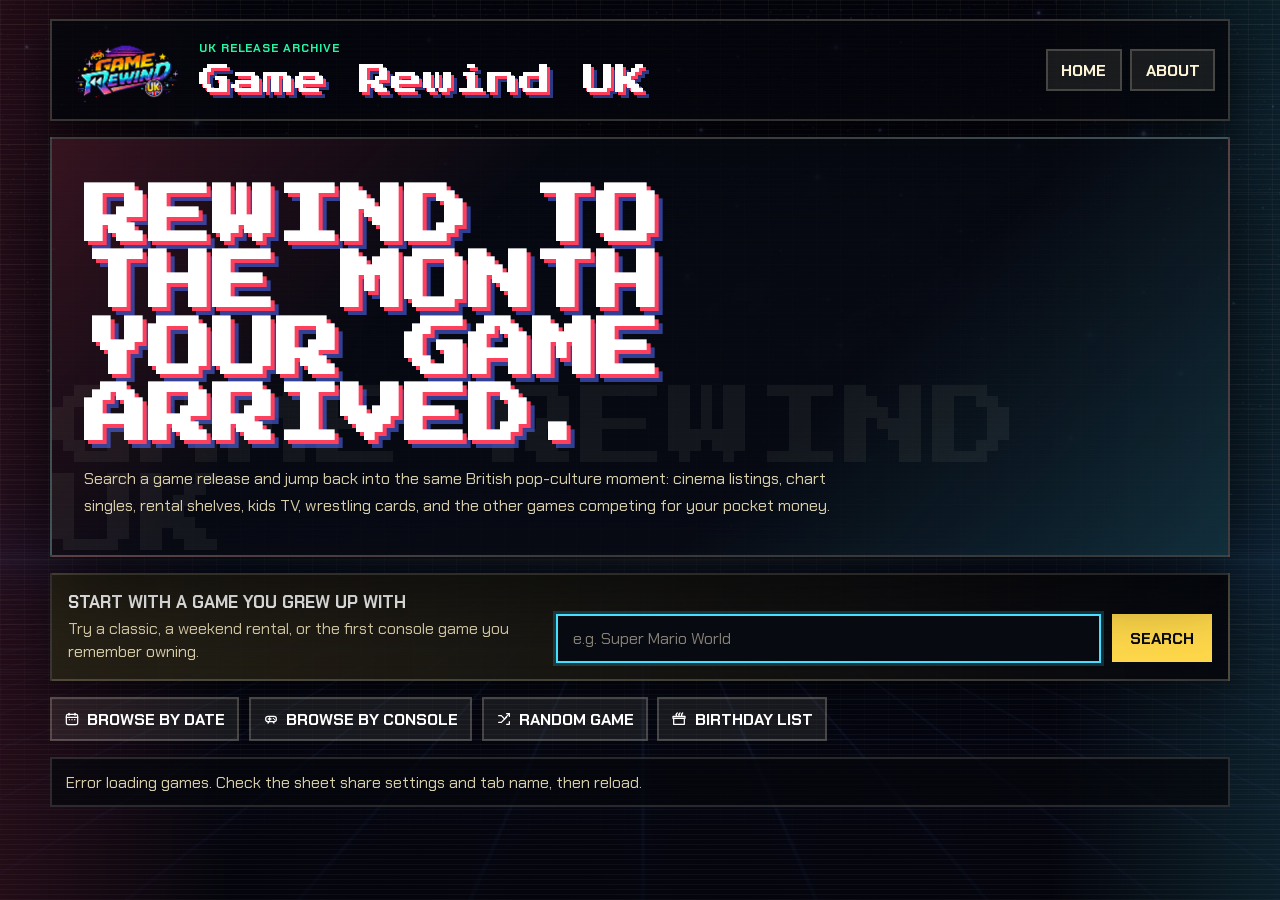
<file: index.html>
<!DOCTYPE html>
<html lang="en-GB">
<head>
  <meta charset="UTF-8" />
  <title>Game Rewind UK</title>
  <meta name="viewport" content="width=device-width, initial-scale=1" />
  <link rel="icon" type="image/png" sizes="32x32" href="flavico.png" />
  <meta name="description" content="Search retro game releases in the UK and rewind to the films, music, rentals, kids TV, and wrestling events from the same month." />
  <link rel="canonical" href="https://gamerewind.uk/" />
  <meta property="og:type" content="website" />
  <meta property="og:site_name" content="Game Rewind UK" />
  <meta property="og:title" content="Game Rewind UK" />
  <meta property="og:description" content="Search retro game releases in the UK and rewind to the films, music, rentals, kids TV, and wrestling events from the same month." />
  <meta property="og:url" content="https://gamerewind.uk/" />
  <meta property="og:image" content="https://gamerewind.uk/logo.png" />
  <meta property="og:image:alt" content="Game Rewind UK logo" />
  <meta name="twitter:card" content="summary_large_image" />
  <meta name="twitter:title" content="Game Rewind UK" />
  <meta name="twitter:description" content="Search retro game releases in the UK and rewind to the films, music, rentals, kids TV, and wrestling events from the same month." />
  <meta name="twitter:image" content="https://gamerewind.uk/logo.png" />
  <link rel="preconnect" href="https://fonts.googleapis.com" />
  <link rel="preconnect" href="https://fonts.gstatic.com" crossorigin />
  <link href="https://fonts.googleapis.com/css2?family=Chakra+Petch:wght@400;500;600;700&family=Press+Start+2P&display=swap" rel="stylesheet" />
  <link rel="stylesheet" href="styles.css?v=20261004-page-weight" />
</head>
<body>
  <div class="page-shell">
    <header class="site-header">
      <button type="button" id="home-button" class="logo-button" aria-current="page" aria-label="Return home">
        <img src="logo.webp" width="474" height="290" alt="Game Rewind UK" class="logo" />
      </button>
      <div class="header-copy">
        <div class="issue-label">UK release archive</div>
        <div class="masthead">Game Rewind UK</div>
      </div>
      <div class="header-actions">
        <button type="button" id="header-home-button" class="top-link">Home</button>
        <a href="about.html" class="top-link">About</a>
      </div>
    </header>

    <main class="app">
      <section class="hero" id="landing-hero">
        <div class="hero-copy-block">
          <h1 class="hero-title">Rewind to the month your game arrived.</h1>
          <p class="hero-copy">
            Search a game release and jump back into the same British pop-culture moment: cinema listings, chart singles, rental shelves, kids TV, wrestling cards, and the other games competing for your pocket money.
          </p>
        </div>
      </section>

      <section class="search-panel" id="search-panel" aria-label="Game search">
        <div class="search-panel-text">
          <div class="search-panel-title">Start with a game you grew up with</div>
          <div class="search-panel-copy">Try a classic, a weekend rental, or the first console game you remember owning.</div>
        </div>
        <form id="search-form">
          <div class="search-wrapper">
            <label for="game-input" class="sr-only">Game title</label>
            <input type="text" id="game-input" placeholder="e.g. Super Mario World" autocomplete="off" required role="combobox" aria-autocomplete="list" aria-haspopup="listbox" aria-expanded="false" aria-controls="suggestions" />
            <div id="suggestions" class="suggestions" role="listbox" aria-label="Game suggestions"></div>
          </div>
          <button type="submit" id="search-button">Search</button>
        </form>
      </section>

      <nav class="nav-links" aria-label="Browse tools">
        <button type="button" id="browse-by-date" class="nav-link nav-link-date">
          <span class="nav-link-icon" aria-hidden="true">
            <svg viewBox="0 0 24 24" fill="none" stroke="currentColor" stroke-width="1.9" stroke-linecap="round" stroke-linejoin="round" aria-hidden="true" focusable="false">
              <rect x="3.5" y="5" width="17" height="15.5" rx="2.5"></rect>
              <path d="M7.5 3.5v3"></path>
              <path d="M16.5 3.5v3"></path>
              <path d="M3.5 9.5h17"></path>
              <path d="M8 13h.01"></path>
              <path d="M12 13h.01"></path>
              <path d="M16 13h.01"></path>
            </svg>
          </span>
          <span>Browse by date</span>
        </button>
        <button type="button" id="browse-by-console" class="nav-link nav-link-console">
          <span class="nav-link-icon" aria-hidden="true">
            <svg viewBox="0 0 24 24" fill="none" stroke="currentColor" stroke-width="1.9" stroke-linecap="round" stroke-linejoin="round" aria-hidden="true" focusable="false">
              <rect x="4" y="8" width="16" height="8" rx="3.5"></rect>
              <path d="M8 12h4"></path>
              <path d="M10 10v4"></path>
              <path d="M15.5 11.25h.01"></path>
              <path d="M17.5 12.75h.01"></path>
              <path d="M9 16l-1.5 2"></path>
              <path d="M15 16l1.5 2"></path>
            </svg>
          </span>
          <span>Browse by console</span>
        </button>
        <button type="button" id="random-game" class="nav-link nav-link-random">
          <span class="nav-link-icon" aria-hidden="true">
            <svg viewBox="0 0 24 24" fill="none" stroke="currentColor" stroke-width="1.9" stroke-linecap="round" stroke-linejoin="round" aria-hidden="true" focusable="false">
              <path d="M16 4h4v4"></path>
              <path d="M20 4l-5.5 5.5"></path>
              <path d="M4 7h4l5 5"></path>
              <path d="M4 17h4l8-8"></path>
              <path d="M16 20h4v-4"></path>
            </svg>
          </span>
          <span>Random game</span>
        </button>
        <button type="button" id="birthday-list" class="nav-link nav-link-birthday">
          <span class="nav-link-icon" aria-hidden="true">
            <svg viewBox="0 0 24 24" fill="none" stroke="currentColor" stroke-width="1.9" stroke-linecap="round" stroke-linejoin="round" aria-hidden="true" focusable="false">
              <path d="M4 11h16v9H4z"></path>
              <path d="M3 8h18v3H3z"></path>
              <path d="M8 8V5"></path>
              <path d="M12 8V5"></path>
              <path d="M16 8V5"></path>
              <path d="M8 5c0-1 1-1.5 1.5-2"></path>
              <path d="M12 5c0-1 1-1.5 1.5-2"></path>
              <path d="M16 5c0-1 1-1.5 1.5-2"></path>
            </svg>
          </span>
          <span>Birthday list</span>
        </button>
        <form id="results-search-form" class="nav-search is-hidden">
          <div class="nav-search-field">
            <label for="results-game-input" class="sr-only">Search another game</label>
            <input type="text" id="results-game-input" class="nav-search-input" placeholder="Search another game" autocomplete="off" role="combobox" aria-autocomplete="list" aria-haspopup="listbox" aria-expanded="false" aria-controls="results-suggestions" />
            <button type="submit" id="results-search-button" class="nav-search-button">Search</button>
            <div id="results-suggestions" class="suggestions" role="listbox" aria-label="Game suggestions"></div>
          </div>
        </form>
      </nav>

      <div class="status" id="status" role="status" aria-live="polite">Loading data from Google Sheets...</div>
      <section class="results" id="results" aria-label="Game rewind results"></section>
    </main>
  </div>

  <script src="game-rewind-data.js?v=20261004-progressive-loading"></script>
  <script src="game-rewind-url.js?v=20260804-url-proofing"></script>
  <script src="share-card-templates.js?v=20260627-js-split"></script>
  <script src="share-card.js?v=20261004-share-rendering"></script>
  <script src="console-launches.js?v=20260804-birthday-animation"></script>
  <script src="browse.js?v=20261004-restored-navigation"></script>
  <script src="birthday.js?v=20261004-restored-navigation"></script>
  <script src="render-results.js?v=20261004-progressive-loading"></script>
  <script src="app.js?v=20261004-share-rendering"></script>
</body>
</html>
</file>
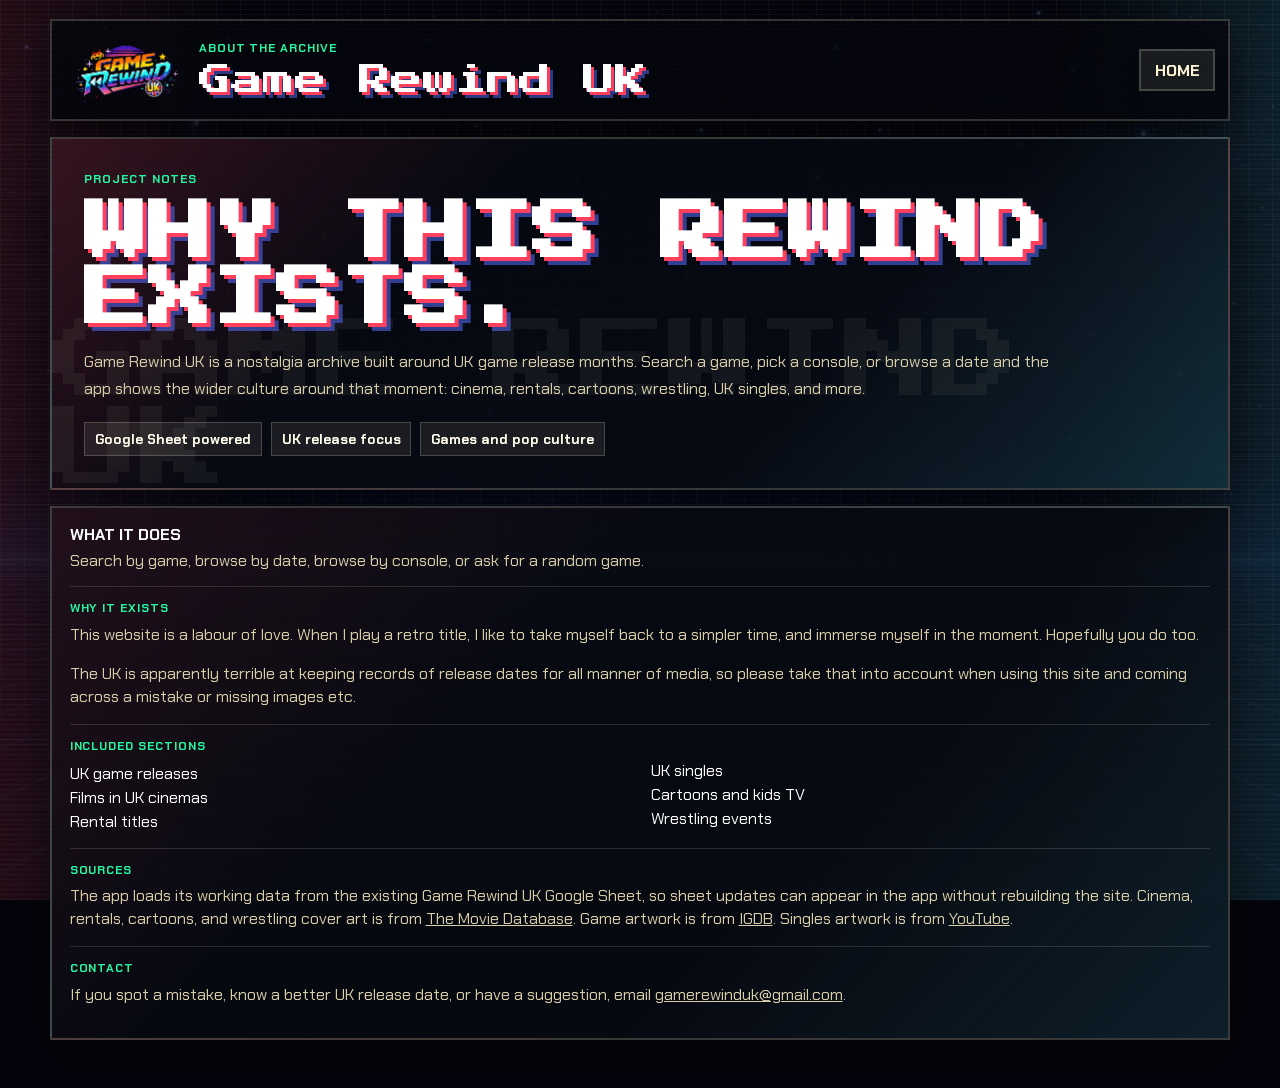
<file: about.html>
<!DOCTYPE html>
<html lang="en-GB">
<head>
  <meta charset="UTF-8" />
  <title>About - Game Rewind UK</title>
  <meta name="viewport" content="width=device-width, initial-scale=1" />
  <link rel="icon" type="image/png" sizes="32x32" href="flavico.png" />
  <meta name="description" content="Learn what Game Rewind UK is, where its data comes from, and how to explore retro UK gaming nostalgia by date or console." />
  <link rel="canonical" href="https://gamerewind.uk/about.html" />
  <meta property="og:type" content="website" />
  <meta property="og:site_name" content="Game Rewind UK" />
  <meta property="og:title" content="About Game Rewind UK" />
  <meta property="og:description" content="Learn what Game Rewind UK is, where its data comes from, and how to explore retro UK gaming nostalgia by date or console." />
  <meta property="og:url" content="https://gamerewind.uk/about.html" />
  <meta property="og:image" content="https://gamerewind.uk/logo.png" />
  <meta property="og:image:alt" content="Game Rewind UK logo" />
  <meta name="twitter:card" content="summary_large_image" />
  <meta name="twitter:title" content="About Game Rewind UK" />
  <meta name="twitter:description" content="Learn what Game Rewind UK is, where its data comes from, and how to explore retro UK gaming nostalgia by date or console." />
  <meta name="twitter:image" content="https://gamerewind.uk/logo.png" />
  <link rel="preconnect" href="https://fonts.googleapis.com" />
  <link rel="preconnect" href="https://fonts.gstatic.com" crossorigin />
  <link href="https://fonts.googleapis.com/css2?family=Chakra+Petch:wght@400;500;600;700&family=Press+Start+2P&display=swap" rel="stylesheet" />
  <link rel="stylesheet" href="styles.css?v=20261004-page-weight" />
</head>
<body>
  <div class="page-shell">
    <header class="site-header">
      <a href="index.html" class="logo-button" aria-label="Game Rewind UK home">
        <img src="logo.webp" width="474" height="290" alt="Game Rewind UK" class="logo" />
      </a>
      <div class="header-copy">
        <div class="issue-label">About the archive</div>
        <div class="masthead">Game Rewind UK</div>
      </div>
      <a href="index.html" class="top-link">Home</a>
    </header>

    <main class="app">
      <section class="hero about-hero">
        <div class="hero-copy-block">
          <div class="hero-kicker">Project notes</div>
          <h1 class="hero-title">Why this rewind exists.</h1>
          <p class="hero-copy">
            Game Rewind UK is a nostalgia archive built around UK game release months. Search a game, pick a console, or browse a date and the app shows the wider culture around that moment: cinema, rentals, cartoons, wrestling, UK singles, and more.
          </p>
          <div class="hero-highlights">
            <span class="hero-pill">Google Sheet powered</span>
            <span class="hero-pill">UK release focus</span>
            <span class="hero-pill">Games and pop culture</span>
          </div>
        </div>
      </section>

      <section class="card">
        <div class="card-title">What it does</div>
        <div class="card-subtitle">Search by game, browse by date, browse by console, or ask for a random game.</div>
        <div class="section-block">
          <div class="section-title">Why it exists</div>
          <p class="card-subtitle">This website is a labour of love. When I play a retro title, I like to take myself back to a simpler time, and immerse myself in the moment. Hopefully you do too.</p>
          <p class="card-subtitle">The UK is apparently terrible at keeping records of release dates for all manner of media, so please take that into account when using this site and coming across a mistake or missing images etc.</p>
        </div>
        <div class="section-block">
          <div class="section-title">Included sections</div>
          <ul class="section-list">
            <li>UK game releases</li>
            <li>Films in UK cinemas</li>
            <li>Rental titles</li>
            <li>UK singles</li>
            <li>Cartoons and kids TV</li>
            <li>Wrestling events</li>
          </ul>
        </div>
        <div class="section-block">
          <div class="section-title">Sources</div>
          <p class="card-subtitle">The app loads its working data from the existing Game Rewind UK Google Sheet, so sheet updates can appear in the app without rebuilding the site. Cinema, rentals, cartoons, and wrestling cover art is from <a href="https://www.themoviedb.org/" target="_blank" rel="noopener noreferrer">The Movie Database</a>. Game artwork is from <a href="https://www.igdb.com/" target="_blank" rel="noopener noreferrer">IGDB</a>. Singles artwork is from <a href="https://www.youtube.com/" target="_blank" rel="noopener noreferrer">YouTube</a>.</p>
        </div>
        <div class="section-block">
          <div class="section-title">Contact</div>
          <p class="card-subtitle">If you spot a mistake, know a better UK release date, or have a suggestion, email <a href="mailto:gamerewinduk@gmail.com">gamerewinduk@gmail.com</a>.</p>
        </div>
      </section>
    </main>
  </div>
</body>
</html>
</file>
<file: styles.css>
:root {
  color-scheme: dark;
  --bg: #06070d;
  --panel: rgba(10, 12, 22, 0.9);
  --panel-solid: #10131f;
  --text: #fff6d8;
  --muted: #d8cda9;
  --line: rgba(255, 246, 216, 0.2);
  --red: #ff405c;
  --yellow: #ffd84a;
  --green: #25f4a0;
  --cyan: #46dfff;
  --blue: #536dff;
  --violet: #a653ff;
  --shadow: rgba(0, 0, 0, 0.58);
}

* {
  box-sizing: border-box;
}

html {
  scroll-behavior: smooth;
  overflow-anchor: none;
}

body {
  min-height: 100vh;
  margin: 0;
  color: var(--text);
  font-family: "Chakra Petch", system-ui, sans-serif;
  background:
    linear-gradient(rgba(4, 5, 12, 0.78), rgba(4, 5, 12, 0.94)),
    url("background.webp") center / cover fixed,
    var(--bg);
  overflow-x: hidden;
}

body.has-share-modal {
  overflow: hidden;
}

body::before {
  content: "";
  position: fixed;
  inset: 0;
  z-index: 0;
  pointer-events: none;
  background:
    repeating-linear-gradient(0deg, rgba(255, 255, 255, 0.035) 0 1px, transparent 1px 5px),
    linear-gradient(90deg, rgba(255, 64, 92, 0.12), transparent 18%, transparent 82%, rgba(70, 223, 255, 0.12));
  mix-blend-mode: screen;
}

body::after {
  content: "";
  position: fixed;
  inset: 0;
  z-index: 0;
  pointer-events: none;
  background-image:
    linear-gradient(rgba(255, 246, 216, 0.04) 1px, transparent 1px),
    linear-gradient(90deg, rgba(255, 246, 216, 0.04) 1px, transparent 1px);
  background-size: 24px 24px;
  mask-image: linear-gradient(to bottom, black 0 55%, transparent);
}

a {
  color: inherit;
}

button,
input,
select {
  font: inherit;
}

button {
  cursor: pointer;
}

.page-shell {
  position: relative;
  z-index: 1;
  width: min(1180px, calc(100% - 2rem));
  margin: 0 auto;
  padding: 1.2rem 0 3rem;
}

.site-header {
  display: grid;
  grid-template-columns: auto minmax(0, 1fr) auto;
  align-items: center;
  gap: 1rem;
  margin-bottom: 1rem;
  padding: 0.8rem;
  border: 2px solid var(--line);
  background: rgba(6, 7, 13, 0.82);
  box-shadow: 0 18px 46px var(--shadow);
}

.logo-button {
  display: inline-flex;
  align-items: center;
  justify-content: center;
  width: 118px;
  padding: 0;
  border: 0;
  background: transparent;
}

.logo {
  display: block;
  width: 100%;
  height: auto;
}

.header-copy {
  min-width: 0;
}

.issue-label,
.hero-kicker,
.retro-weekend-kicker,
.section-title {
  color: var(--green);
  font-size: 0.74rem;
  font-weight: 700;
  letter-spacing: 0.08em;
  text-transform: uppercase;
}

.masthead {
  margin-top: 0.2rem;
  color: #ffffff;
  font-family: "Press Start 2P", "Chakra Petch", system-ui, sans-serif;
  font-size: clamp(1.05rem, 2.6vw, 2rem);
  line-height: 1.25;
  text-shadow: 3px 3px 0 var(--red), 6px 6px 0 rgba(83, 109, 255, 0.5);
}

.header-actions {
  display: flex;
  flex-wrap: wrap;
  gap: 0.5rem;
  justify-content: flex-end;
}

.top-link,
.home-btn {
  display: inline-flex;
  align-items: center;
  justify-content: center;
  min-height: 42px;
  padding: 0.5rem 0.85rem;
  border: 2px solid var(--line);
  background: rgba(255, 246, 216, 0.08);
  color: var(--text);
  font-weight: 700;
  text-decoration: none;
  text-transform: uppercase;
}

.top-link:hover,
.top-link:focus-visible,
.home-btn:hover,
.home-btn:focus-visible {
  outline: none;
  border-color: var(--yellow);
  background: var(--yellow);
  color: #08080f;
}

.app {
  display: grid;
  gap: 1rem;
}

.hero {
  position: relative;
  overflow: hidden;
  min-height: 420px;
  padding: clamp(1rem, 4vw, 2rem);
  border: 2px solid var(--line);
  background:
    linear-gradient(135deg, rgba(255, 64, 92, 0.18), transparent 32%),
    linear-gradient(315deg, rgba(70, 223, 255, 0.16), transparent 35%),
    rgba(8, 10, 18, 0.86);
  box-shadow: 0 26px 70px var(--shadow);
}

.hero::before {
  content: "GAME REWIND UK";
  position: absolute;
  right: -1rem;
  bottom: -0.4rem;
  color: rgba(255, 246, 216, 0.055);
  font-family: "Press Start 2P", "Chakra Petch", system-ui, sans-serif;
  font-size: clamp(2rem, 8vw, 5.5rem);
  line-height: 1;
  pointer-events: none;
}

.hero-copy-block {
  position: relative;
  z-index: 1;
  max-width: 58rem;
}

.hero-title {
  max-width: 12ch;
  margin: 0.8rem 0 1rem;
  color: #ffffff;
  font-family: "Press Start 2P", "Chakra Petch", system-ui, sans-serif;
  font-size: clamp(2rem, 5.2vw, 4rem);
  line-height: 1.04;
  text-transform: uppercase;
  text-shadow: 4px 4px 0 var(--red), 8px 8px 0 rgba(83, 109, 255, 0.55);
}

.hero-copy {
  max-width: 48rem;
  margin: 0;
  color: var(--muted);
  font-size: 1.02rem;
  line-height: 1.65;
}

.about-hero {
  min-height: auto;
}

.about-hero .hero-copy-block {
  max-width: 68rem;
}

.about-hero .hero-title {
  max-width: 16ch;
}

.about-hero .hero-copy {
  max-width: 62rem;
}

.hero-highlights {
  display: flex;
  flex-wrap: wrap;
  gap: 0.55rem;
  margin-top: 1.2rem;
}

.hero-pill {
  display: inline-flex;
  align-items: center;
  min-height: 34px;
  padding: 0.38rem 0.62rem;
  border: 1px solid var(--line);
  background: rgba(255, 246, 216, 0.08);
  color: #fffbe9;
  font-size: 0.86rem;
  font-weight: 700;
}

.hero-screen {
  position: relative;
  z-index: 1;
  align-self: center;
  min-height: 300px;
  padding: 1.2rem;
  border: 10px solid #191a22;
  background:
    radial-gradient(circle at 50% 36%, rgba(70, 223, 255, 0.26), transparent 36%),
    linear-gradient(145deg, rgba(37, 244, 160, 0.22), rgba(83, 109, 255, 0.28)),
    #0e1523;
  box-shadow: inset 0 0 0 3px #4d4f58, 0 22px 48px rgba(0, 0, 0, 0.52);
}

.hero-screen::after {
  content: "";
  position: absolute;
  inset: 0;
  pointer-events: none;
  background: repeating-linear-gradient(0deg, rgba(255, 255, 255, 0.08) 0 2px, transparent 2px 6px);
}

.screen-topline {
  position: relative;
  z-index: 1;
  display: flex;
  justify-content: space-between;
  color: var(--yellow);
  font-weight: 700;
}

.screen-message {
  position: relative;
  z-index: 1;
  margin-top: 4.7rem;
  color: #ffffff;
  font-family: "Press Start 2P", "Chakra Petch", system-ui, sans-serif;
  font-size: clamp(1.2rem, 3.2vw, 2rem);
  line-height: 1.4;
}

.screen-submessage {
  position: relative;
  z-index: 1;
  max-width: 28rem;
  margin-top: 1rem;
  color: #fff1bd;
  line-height: 1.55;
}

.month-issue {
  position: relative;
  overflow: hidden;
  padding: clamp(1rem, 3vw, 1.35rem);
  border: 2px solid var(--line);
  background:
    linear-gradient(90deg, rgba(255, 216, 74, 0.16), transparent 38%),
    linear-gradient(135deg, rgba(255, 64, 92, 0.16), transparent 35%),
    rgba(8, 10, 18, 0.92);
  box-shadow: 0 18px 46px var(--shadow);
}

.month-issue::after {
  content: "NEW ISSUE";
  position: absolute;
  right: 1rem;
  top: 0.85rem;
  color: rgba(255, 246, 216, 0.08);
  font-family: "Press Start 2P", "Chakra Petch", system-ui, sans-serif;
  font-size: clamp(1.15rem, 4vw, 2.4rem);
  line-height: 1;
  pointer-events: none;
}

.month-issue-kicker {
  color: var(--green);
  font-size: 0.74rem;
  font-weight: 800;
  letter-spacing: 0.08em;
  text-transform: uppercase;
}

.month-issue-title {
  margin-top: 0.35rem;
  color: #ffffff;
  font-family: "Press Start 2P", "Chakra Petch", system-ui, sans-serif;
  font-size: clamp(1.4rem, 4vw, 2.8rem);
  line-height: 1.1;
  text-transform: uppercase;
  text-shadow: 3px 3px 0 var(--red), 6px 6px 0 rgba(83, 109, 255, 0.5);
}

.month-issue-copy {
  max-width: 56rem;
  margin-top: 0.85rem;
  color: var(--muted);
  line-height: 1.55;
}

.month-issue-strap {
  display: inline-flex;
  margin-top: 1rem;
  padding: 0.38rem 0.55rem;
  border: 1px solid rgba(255, 246, 216, 0.18);
  color: var(--yellow);
  font-size: 0.78rem;
  font-weight: 800;
  text-transform: uppercase;
  background: rgba(0, 0, 0, 0.24);
}

.month-feature-grid {
  display: grid;
  grid-template-columns: repeat(auto-fit, minmax(220px, 1fr));
  gap: 0.85rem;
}

.month-feature-card {
  display: grid;
  grid-template-rows: auto auto auto 1fr;
  min-width: 0;
  padding: 0.85rem;
  border: 2px solid rgba(255, 246, 216, 0.18);
  background:
    linear-gradient(180deg, rgba(70, 223, 255, 0.08), transparent 28%),
    rgba(8, 10, 18, 0.9);
}

.month-feature-header {
  display: flex;
  align-items: start;
  justify-content: space-between;
  gap: 0.75rem;
  margin-bottom: 0.7rem;
}

.month-feature-title {
  color: #ffffff;
  font-size: 1rem;
  font-weight: 900;
  text-transform: uppercase;
}

.month-feature-subtitle {
  margin-top: 0.15rem;
  color: var(--green);
  font-size: 0.72rem;
  font-weight: 800;
  letter-spacing: 0.06em;
  text-transform: uppercase;
}

.month-feature-cover {
  position: relative;
  width: 100%;
  aspect-ratio: 4 / 3;
  overflow: hidden;
  padding: 0;
  border: 2px solid var(--line);
  background: rgba(255, 246, 216, 0.06);
}

.month-feature-cover img {
  position: absolute;
  inset: 0;
  width: 100%;
  height: 100%;
  object-fit: contain;
  background: rgba(0, 0, 0, 0.24);
}

.month-feature-cover-placeholder {
  display: grid;
  width: 100%;
  height: 100%;
  place-items: center;
  padding: 0.8rem;
  color: var(--muted);
  font-weight: 900;
  text-align: center;
  text-transform: uppercase;
}

.month-feature-headline {
  margin-top: 0.65rem;
  padding: 0;
  border: 0;
  background: transparent;
  color: #ffffff;
  font-size: 0.98rem;
  font-weight: 900;
  line-height: 1.25;
  text-align: left;
}

.month-feature-headline:hover,
.month-feature-headline:focus-visible {
  outline: none;
  color: var(--yellow);
}

.month-feature-card .month-games-list {
  columns: 1;
  margin-top: 0.65rem;
  font-size: 0.9rem;
}

.console-launch-promo {
  display: grid;
  grid-template-columns: minmax(180px, 0.52fr) minmax(0, 1fr);
  gap: 1rem;
  align-items: stretch;
  width: 100%;
  margin-bottom: 1rem;
  padding: 0.9rem;
  border: 2px solid var(--yellow);
  background:
    linear-gradient(135deg, rgba(255, 216, 74, 0.16), transparent 36%),
    rgba(8, 10, 18, 0.94);
  color: inherit;
  text-align: left;
  box-shadow: 0 18px 46px var(--shadow);
}

.console-launch-promo:hover,
.console-launch-promo:focus-visible {
  outline: none;
  border-color: var(--cyan);
}

.console-launch-promo-art {
  display: grid;
  aspect-ratio: 16 / 9;
  min-height: 130px;
  place-items: center;
  overflow: hidden;
  border: 2px solid rgba(255, 246, 216, 0.18);
  color: var(--muted);
  font-weight: 900;
  text-align: center;
  text-transform: uppercase;
  background: rgba(255, 246, 216, 0.07);
}

.console-launch-promo-art img {
  display: block;
  width: 100%;
  height: 100%;
  object-fit: cover;
}

.console-launch-promo-copy {
  align-self: center;
  min-width: 0;
}

.console-launch-kicker {
  color: var(--green);
  font-size: 0.74rem;
  font-weight: 900;
  letter-spacing: 0.08em;
  text-transform: uppercase;
}

.console-launch-promo-title {
  margin-top: 0.35rem;
  color: #ffffff;
  font-family: "Press Start 2P", "Chakra Petch", system-ui, sans-serif;
  font-size: clamp(1.05rem, 3vw, 1.9rem);
  line-height: 1.15;
  text-transform: uppercase;
  text-shadow: 3px 3px 0 var(--red), 6px 6px 0 rgba(83, 109, 255, 0.5);
}

.console-launch-meta {
  margin-top: 0.7rem;
  color: var(--yellow);
  font-weight: 900;
  text-transform: uppercase;
}

.console-launch-result {
  display: grid;
  gap: 1rem;
  padding: clamp(1rem, 3vw, 1.35rem);
  border: 2px solid var(--cyan);
  background:
    linear-gradient(135deg, rgba(70, 223, 255, 0.14), transparent 34%),
    linear-gradient(315deg, rgba(255, 64, 92, 0.14), transparent 38%),
    rgba(8, 10, 18, 0.94);
  box-shadow: 0 24px 70px var(--shadow);
}

.console-launch-result-art {
  display: grid;
  aspect-ratio: 16 / 9;
  place-items: center;
  overflow: hidden;
  border: 2px solid rgba(255, 246, 216, 0.22);
  color: var(--muted);
  font-weight: 900;
  text-align: center;
  text-transform: uppercase;
  background: rgba(255, 246, 216, 0.07);
}

.console-launch-result-art img {
  display: block;
  width: 100%;
  height: 100%;
  object-fit: cover;
}

.console-launch-result-copy h1 {
  margin: 0.55rem 0 0;
  color: #ffffff;
  font-family: "Press Start 2P", "Chakra Petch", system-ui, sans-serif;
  font-size: clamp(1.55rem, 4vw, 3rem);
  line-height: 1.08;
  text-transform: uppercase;
  text-shadow: 3px 3px 0 var(--red), 6px 6px 0 rgba(83, 109, 255, 0.5);
}

.console-launch-result-copy p {
  max-width: 62rem;
  margin: 0.9rem 0 0;
  color: var(--muted);
  line-height: 1.6;
}

.console-launch-games-card {
  display: grid;
  gap: 0.8rem;
}

.console-launch-game-grid {
  display: grid;
  grid-template-columns: repeat(auto-fit, minmax(145px, 1fr));
  gap: 0.8rem;
}

.console-launch-game-card {
  min-width: 0;
  padding: 0;
  border: 0;
  background: transparent;
  color: inherit;
  text-align: left;
}

.console-launch-game-card:hover .retro-weekend-name,
.console-launch-game-card:focus-visible .retro-weekend-name {
  color: var(--yellow);
}

.console-launch-game-card:focus-visible {
  outline: 2px solid var(--cyan);
  outline-offset: 4px;
}

.console-launch-game-thumb {
  position: relative;
  display: grid;
  aspect-ratio: 2 / 3;
  place-items: center;
  margin-bottom: 0.5rem;
  overflow: hidden;
  border: 2px solid var(--line);
  color: var(--muted);
  font-weight: 900;
  text-align: center;
  text-transform: uppercase;
  background: rgba(255, 246, 216, 0.07);
}

.console-launch-game-thumb img {
  position: absolute;
  inset: 0;
  width: 100%;
  height: 100%;
  object-fit: cover;
}

.image-pending {
  display: flex;
  flex-direction: column;
  align-items: center;
  justify-content: center;
  gap: 0.35rem;
  padding: 0.75rem;
  color: var(--muted);
  text-align: center;
  text-transform: uppercase;
  background:
    linear-gradient(135deg, rgba(255, 216, 74, 0.1), transparent 34%),
    rgba(255, 246, 216, 0.05);
}

.image-pending-label {
  color: var(--cyan);
  font-size: 0.72rem;
  font-weight: 900;
  line-height: 1.2;
}

.image-pending-text {
  color: var(--yellow);
  font-size: 0.66rem;
  font-weight: 900;
  letter-spacing: 0.06em;
  line-height: 1.2;
}

.console-launch-empty {
  border: 1px solid rgba(255, 216, 74, 0.28);
  background:
    linear-gradient(135deg, rgba(255, 216, 74, 0.1), transparent 34%),
    rgba(255, 246, 216, 0.05);
}

.search-panel {
  display: grid;
  grid-template-columns: minmax(220px, 0.72fr) minmax(280px, 1fr);
  gap: 1rem;
  align-items: end;
  padding: 1rem;
  border: 2px solid var(--line);
  background:
    linear-gradient(90deg, rgba(255, 216, 74, 0.12), transparent),
    rgba(6, 7, 13, 0.88);
  box-shadow: 0 18px 46px rgba(0, 0, 0, 0.34);
}

.search-panel-title {
  color: #ffffff;
  font-size: 1.08rem;
  font-weight: 700;
  text-transform: uppercase;
}

.search-panel-copy {
  margin-top: 0.25rem;
  color: var(--muted);
  line-height: 1.45;
}

form {
  display: flex;
  gap: 0.7rem;
  align-items: flex-start;
  margin: 0;
}

.search-wrapper,
.nav-search-field {
  position: relative;
  flex: 1 1 auto;
  min-width: 0;
}

input[type="text"],
input[type="date"],
.browse-select {
  width: 100%;
  min-height: 48px;
  padding: 0.75rem 0.9rem;
  border: 2px solid var(--line);
  border-radius: 0;
  outline: none;
  background: #080a12;
  color: #ffffff;
}

input[type="text"]::placeholder {
  color: rgba(255, 246, 216, 0.5);
}

input[type="text"]:focus,
input[type="date"]:focus,
.browse-select:focus {
  border-color: var(--cyan);
  box-shadow: 0 0 0 3px rgba(70, 223, 255, 0.18);
}

#search-button,
.browse-action,
.nav-search-button,
.console-choice-btn {
  min-height: 48px;
  padding: 0.72rem 1rem;
  border: 2px solid var(--yellow);
  border-radius: 0;
  background: var(--yellow);
  color: #090910;
  font-weight: 800;
  text-transform: uppercase;
}

#search-button:hover,
#search-button:focus-visible,
.browse-action:hover,
.browse-action:focus-visible,
.nav-search-button:hover,
.nav-search-button:focus-visible,
.console-choice-btn:hover,
.console-choice-btn:focus-visible {
  outline: none;
  border-color: #ffffff;
  background: var(--green);
  color: #07080d;
}

.suggestions {
  position: absolute;
  top: calc(100% + 0.35rem);
  left: 0;
  right: 0;
  z-index: 20;
  display: none;
  max-height: 280px;
  overflow-y: auto;
  border: 2px solid var(--cyan);
  background: #080a12;
  box-shadow: 0 18px 38px rgba(0, 0, 0, 0.58);
}

.suggestion-item {
  padding: 0.55rem 0.8rem;
  border-bottom: 1px solid rgba(255, 246, 216, 0.12);
  color: #ffffff;
  cursor: pointer;
}

.suggestion-item:last-child {
  border-bottom: 0;
}

.suggestion-item:hover,
.suggestion-item:focus,
.suggestion-item.is-active {
  outline: none;
  background: var(--cyan);
  color: #080a12;
}

.nav-links {
  display: flex;
  flex-wrap: wrap;
  gap: 0.6rem;
  align-items: stretch;
}

.nav-link {
  display: inline-flex;
  align-items: center;
  gap: 0.45rem;
  min-height: 44px;
  padding: 0.5rem 0.75rem;
  border: 2px solid var(--line);
  background: rgba(255, 246, 216, 0.08);
  color: #ffffff;
  font-weight: 700;
  text-transform: uppercase;
}

.nav-link:hover,
.nav-link:focus-visible {
  outline: none;
  transform: translateY(-1px);
}

.nav-link-date:hover,
.nav-link-date:focus-visible {
  border-color: var(--red);
  color: var(--red);
}

.nav-link-console:hover,
.nav-link-console:focus-visible {
  border-color: var(--green);
  color: var(--green);
}

.nav-link-random:hover,
.nav-link-random:focus-visible {
  border-color: var(--yellow);
  color: var(--yellow);
}

.nav-link-birthday:hover,
.nav-link-birthday:focus-visible {
  border-color: var(--violet);
  color: var(--violet);
}

.nav-link-random.is-spinning {
  border-color: var(--yellow);
  color: var(--yellow);
  animation: random-button-pulse 180ms steps(2, end) infinite;
}

.nav-link-random:disabled {
  cursor: wait;
  opacity: 1;
}

.nav-link-icon {
  display: inline-flex;
  width: 1rem;
  height: 1rem;
}

.nav-link-icon svg {
  width: 100%;
  height: 100%;
}

.nav-search {
  flex: 1 1 310px;
  min-width: 260px;
}

.nav-search-input {
  padding-right: 6.8rem !important;
}

.nav-search-button {
  position: absolute;
  top: 4px;
  right: 4px;
  min-height: 40px;
  padding: 0.45rem 0.75rem;
}

.status {
  min-height: 42px;
  padding: 0.7rem 0.9rem;
  border: 2px solid rgba(255, 246, 216, 0.14);
  background: rgba(6, 7, 13, 0.72);
  color: var(--muted);
  line-height: 1.45;
}

.results {
  display: grid;
  gap: 1rem;
  width: min(100%, 920px);
  margin: 0 auto;
  overflow-anchor: none;
}

.card {
  position: relative;
  overflow: hidden;
  padding: 1rem 1.1rem;
  border: 2px solid var(--line);
  background:
    linear-gradient(135deg, rgba(255, 64, 92, 0.1), transparent 36%),
    linear-gradient(315deg, rgba(70, 223, 255, 0.1), transparent 36%),
    rgba(8, 10, 18, 0.9);
  box-shadow: 0 20px 48px rgba(0, 0, 0, 0.34);
}

.card-bg {
  position: absolute;
  inset: 0;
  z-index: 0;
  pointer-events: none;
  background-position: right center;
  background-repeat: no-repeat;
  background-size: contain;
  opacity: 0.12;
  filter: saturate(1.1);
}

.card > :not(.card-bg) {
  position: relative;
  z-index: 1;
}

.card-title {
  color: #ffffff;
  font-size: 1rem;
  font-weight: 800;
  text-transform: uppercase;
}

.card-subtitle {
  margin-top: 0.25rem;
  color: var(--muted);
  line-height: 1.45;
}

.picks-subtitle {
  max-width: 42rem;
  font-size: 0.92rem;
}

.card-header {
  display: flex;
  justify-content: space-between;
  gap: 1rem;
  margin-bottom: 0.75rem;
}

.release-summary {
  border-color: var(--yellow);
  background:
    linear-gradient(90deg, rgba(255, 216, 74, 0.24), transparent),
    rgba(8, 10, 18, 0.92);
}

.release-summary-line {
  color: #ffffff;
  font-family: "Press Start 2P", "Chakra Petch", system-ui, sans-serif;
  font-size: clamp(0.82rem, 1.7vw, 1.05rem);
  line-height: 1.55;
}

.retro-weekend-card {
  border-color: rgba(70, 223, 255, 0.55);
}

.retro-weekend-title {
  margin-top: 0.35rem;
  color: #ffffff;
  font-size: 1.08rem;
  font-weight: 800;
  text-transform: uppercase;
}

.retro-weekend-title-row {
  display: flex;
  flex-wrap: wrap;
  align-items: center;
  justify-content: space-between;
  gap: 0.75rem;
}

.retro-weekend-title-row .retro-weekend-title {
  margin-top: 0;
}

.retro-weekend-title-actions {
  display: flex;
  flex-wrap: wrap;
  gap: 0.55rem;
}

.retro-weekend-copy {
  margin: 0.35rem 0 1rem;
  color: var(--muted);
  line-height: 1.5;
}

.include-panel {
  margin: 0 0 1rem;
  padding: 0.75rem;
  border: 1px solid rgba(255, 246, 216, 0.14);
  background: rgba(255, 246, 216, 0.045);
}

.include-panel-label {
  margin-bottom: 0.5rem;
  color: var(--green);
  font-size: 0.72rem;
  font-weight: 800;
  letter-spacing: 0.08em;
  text-transform: uppercase;
}

.include-controls {
  display: flex;
  flex-wrap: wrap;
  gap: 0.45rem;
}

.include-toggle {
  display: inline-flex;
  align-items: center;
  gap: 0.35rem;
  min-height: 30px;
  padding: 0.25rem 0.55rem;
  border: 1px solid var(--line);
  color: var(--text);
  font-size: 0.78rem;
  font-weight: 800;
  text-transform: uppercase;
  cursor: pointer;
}

.include-toggle input {
  accent-color: var(--yellow);
}

.retro-weekend-grid {
  display: grid;
  grid-template-columns: repeat(auto-fit, minmax(145px, 180px));
  justify-content: start;
  gap: 0.8rem;
}

.retro-weekend-item {
  display: block;
  min-width: 0;
  color: inherit;
  text-decoration: none;
}

.retro-weekend-thumb {
  position: relative;
  display: flex;
  align-items: center;
  justify-content: center;
  aspect-ratio: 2 / 3;
  overflow: hidden;
  margin-bottom: 0.5rem;
  border: 2px solid var(--line);
  background: rgba(255, 246, 216, 0.07);
}

.retro-weekend-thumb img {
  display: block;
  width: 100%;
  height: 100%;
  object-fit: cover;
}

.retro-weekend-thumb--single {
  background: rgba(0, 0, 0, 0.32);
}

.retro-weekend-thumb--single .single-art-bg,
.html-share-card-image--single .single-art-bg {
  position: absolute;
  inset: -12%;
  width: 124%;
  height: 124%;
  object-fit: cover;
  filter: blur(14px) saturate(1.25);
  opacity: 0.72;
  transform: scale(1.02);
}

.retro-weekend-thumb--single::after,
.html-share-card-image--single::after {
  content: "";
  position: absolute;
  inset: 0;
  background: rgba(0, 0, 0, 0.24);
  pointer-events: none;
}

.retro-weekend-thumb--single .single-art-main,
.html-share-card-image--single .single-art-main {
  position: relative;
  z-index: 1;
  width: 100%;
  height: 100%;
  object-fit: cover;
  box-shadow: 0 10px 26px rgba(0, 0, 0, 0.42);
  transform: scale(1.16);
}

.retro-weekend-thumb--placeholder {
  padding: 0.75rem;
  color: var(--muted);
  text-align: center;
  text-transform: uppercase;
  font-weight: 800;
}

.retro-weekend-label {
  color: var(--cyan);
  font-size: 0.72rem;
  font-weight: 800;
  letter-spacing: 0.08em;
  text-transform: uppercase;
}

.retro-weekend-name {
  margin-top: 0.2rem;
  color: #ffffff;
  line-height: 1.35;
}

.retro-weekend-empty {
  grid-column: 1 / -1;
  padding: 0.85rem;
  border: 1px solid rgba(255, 246, 216, 0.14);
  color: var(--muted);
  background: rgba(255, 246, 216, 0.045);
}

.share-card-actions {
  display: flex;
  flex-wrap: wrap;
  gap: 0.55rem;
  margin-top: 0.9rem;
}

.share-card-button {
  min-height: 38px;
  padding: 0.45rem 0.75rem;
  border: 2px solid var(--yellow);
  background: var(--yellow);
  color: #090910;
  font-size: 0.82rem;
  font-weight: 800;
  text-transform: uppercase;
}

.share-card-button.is-secondary {
  border-color: var(--line);
  background: rgba(255, 246, 216, 0.08);
  color: var(--text);
}

.share-card-button:hover,
.share-card-button:focus-visible {
  outline: none;
  border-color: #ffffff;
  background: var(--green);
  color: #07080d;
}

.share-card-button:disabled {
  cursor: default;
  opacity: 0.48;
}

.share-card-modal {
  position: fixed;
  inset: 0;
  z-index: 100;
  display: flex;
  align-items: center;
  justify-content: center;
  padding: 1rem;
  background: rgba(0, 0, 0, 0.72);
}

.share-card-modal-panel {
  width: min(100%, 860px);
  max-height: min(92vh, 980px);
  overflow: auto;
  padding: 1rem;
  border: 2px solid var(--cyan);
  background:
    linear-gradient(135deg, rgba(255, 64, 92, 0.1), transparent 36%),
    rgba(8, 10, 18, 0.98);
  box-shadow: 0 24px 80px rgba(0, 0, 0, 0.74);
}

.share-card-modal-header {
  display: flex;
  align-items: center;
  justify-content: space-between;
  gap: 0.75rem;
  margin-bottom: 0.85rem;
}

.share-card-modal-title {
  color: #ffffff;
  font-size: 1rem;
  font-weight: 800;
  text-transform: uppercase;
}

.share-card-preview {
  width: min(100%, 680px);
  margin: 0 auto;
  border: 2px solid rgba(70, 223, 255, 0.5);
  background: rgba(0, 0, 0, 0.38);
}

.share-card-rendered-preview {
  display: block;
  width: 100%;
  height: auto;
}

.share-card-preview-loading {
  display: grid;
  min-height: 320px;
  place-items: center;
  padding: 1rem;
  color: var(--yellow);
  font-weight: 900;
  text-align: center;
  text-transform: uppercase;
}

.share-template-control {
  display: grid;
  gap: 0.35rem;
  margin: 0 0 0.85rem;
  color: var(--green);
  font-size: 0.72rem;
  font-weight: 800;
  letter-spacing: 0.08em;
  text-transform: uppercase;
}

.share-template-select {
  min-height: 42px;
  padding: 0.45rem 0.65rem;
  border: 2px solid var(--line);
  border-radius: 0;
  background: #080a12;
  color: #ffffff;
  font: inherit;
  font-size: 0.9rem;
  letter-spacing: 0;
  text-transform: none;
}

.share-template-select:focus {
  outline: none;
  border-color: var(--cyan);
  box-shadow: 0 0 0 3px rgba(70, 223, 255, 0.18);
}

.html-share-card {
  padding: 1rem;
  border: 2px solid var(--yellow);
  background:
    repeating-linear-gradient(0deg, rgba(255, 255, 255, 0.035) 0 1px, transparent 1px 9px),
    linear-gradient(135deg, rgba(255, 64, 92, 0.1), transparent 36%),
    #090b16;
}

.html-share-card-brand {
  color: var(--green);
  font-size: 0.75rem;
  font-weight: 800;
  letter-spacing: 0.08em;
  text-align: center;
  text-transform: uppercase;
}

.html-share-card-template-tag {
  margin-top: 0.25rem;
  color: var(--yellow);
  font-size: 0.66rem;
  font-weight: 800;
  letter-spacing: 0.08em;
  text-align: center;
  text-transform: uppercase;
}

.html-share-card-title {
  margin-top: 0.45rem;
  color: #ffffff;
  font-size: clamp(1.35rem, 4vw, 2.2rem);
  font-weight: 800;
  line-height: 1.05;
  text-align: center;
}

.html-share-card-meta {
  margin-top: 0.45rem;
  color: var(--yellow);
  font-weight: 800;
  text-align: center;
}

.html-share-card-section {
  margin-top: 1.2rem;
  padding-top: 1rem;
  border-top: 1px solid rgba(255, 246, 216, 0.18);
  color: #ffffff;
  font-size: 1rem;
  font-weight: 800;
  text-transform: uppercase;
}

.html-share-card-grid {
  display: grid;
  grid-template-columns: repeat(3, minmax(0, 1fr));
  gap: 0.75rem;
  margin-top: 1.2rem;
}

.html-share-card-empty {
  grid-column: 1 / -1;
  padding: 1rem;
  border: 1px solid rgba(255, 246, 216, 0.18);
  color: var(--muted);
  text-align: center;
  background: rgba(255, 246, 216, 0.055);
}

.html-share-card-tile {
  min-width: 0;
  border: 1px solid rgba(255, 246, 216, 0.18);
  background: rgba(255, 246, 216, 0.055);
}

.html-share-card-image {
  position: relative;
  display: flex;
  align-items: center;
  justify-content: center;
  aspect-ratio: 2 / 3;
  overflow: hidden;
  margin: 1px;
  background: rgba(70, 223, 255, 0.08);
}

.html-share-card-image img {
  display: block;
  width: 100%;
  height: 100%;
  object-fit: contain;
}

.html-share-card-image.is-placeholder {
  padding: 0.75rem;
  color: var(--cyan);
  font-weight: 800;
  text-align: center;
  text-transform: uppercase;
}

.html-share-card-label {
  padding: 0.55rem 0.65rem 0;
  color: var(--cyan);
  font-size: 0.72rem;
  font-weight: 800;
  letter-spacing: 0.06em;
  text-transform: uppercase;
}

.html-share-card-name {
  padding: 0.25rem 0.65rem 0.7rem;
  color: #fff6d8;
  font-size: 0.88rem;
  line-height: 1.3;
}

.html-share-card-footer {
  margin-top: 1rem;
  color: var(--red);
  font-size: 0.8rem;
  font-weight: 800;
}

.html-share-card {
  position: relative;
  aspect-ratio: 1080 / 1920;
  overflow: hidden;
  padding: 0;
  border-color: rgba(255, 246, 216, 0.28);
  background: #080914 var(--share-card-bg) center / cover no-repeat;
}

.html-share-card--standard {
  border-color: var(--yellow);
  background:
    repeating-linear-gradient(0deg, rgba(255, 255, 255, 0.035) 0 1px, transparent 1px 9px),
    repeating-linear-gradient(90deg, rgba(255, 255, 255, 0.025) 0 1px, transparent 1px 18px),
    linear-gradient(135deg, rgba(255, 64, 92, 0.1), transparent 36%),
    linear-gradient(315deg, rgba(70, 223, 255, 0.12), transparent 42%),
    #090b16;
}

.html-share-card-content {
  position: absolute;
  display: flex;
  flex-direction: column;
  min-width: 0;
  min-height: 0;
  padding: 1rem;
}

.html-share-card--standard .html-share-card-content {
  left: 6.7%;
  top: 3.75%;
  width: 86.7%;
  height: 92.5%;
}

.html-share-card--standard::before {
  content: "";
  position: absolute;
  inset: 1.65%;
  border: 3px solid var(--cyan);
  pointer-events: none;
}

.html-share-card--standard::after {
  content: "";
  position: absolute;
  inset: 2.4%;
  border: 2px solid var(--yellow);
  pointer-events: none;
}

.html-share-card--magazine .html-share-card-content {
  left: 28.7%;
  top: 20.3%;
  width: 68.5%;
  height: 71.9%;
}

.html-share-card--80s-movie .html-share-card-content {
  left: 7.4%;
  top: 29.2%;
  width: 85.2%;
  height: 66.7%;
  background: rgba(0, 0, 0, 0.35);
}

.html-share-card--game-box .html-share-card-content {
  left: 8.5%;
  top: 17.6%;
  width: 83%;
  height: 53.5%;
}

.html-share-card--web-y2k .html-share-card-content {
  left: 23.7%;
  top: 16.6%;
  width: 51.9%;
  height: 49%;
  background: #f3f3f3;
}

.html-share-card--teletext .html-share-card-content {
  left: 4.6%;
  top: 13%;
  width: 90.7%;
  height: 39.6%;
}

.html-share-card--vhs-tape .html-share-card-content {
  left: 10.2%;
  top: 27.1%;
  width: 58.3%;
  height: 39.6%;
  background: rgba(0, 0, 0, 0.28);
}

.html-share-card--magazine .html-share-card-label {
  color: #ff1714;
}

.html-share-card--magazine .html-share-card-meta {
  color: var(--yellow);
}

.html-share-card--80s-movie .html-share-card-brand,
.html-share-card--80s-movie .html-share-card-label {
  color: #ff4ac4;
}

.html-share-card--80s-movie .html-share-card-template-tag,
.html-share-card--80s-movie .html-share-card-meta {
  color: #ff7a32;
}

.html-share-card--game-box .html-share-card-label,
.html-share-card--game-box .html-share-card-title,
.html-share-card--game-box .html-share-card-name {
  color: #111827;
}

.html-share-card--game-box .html-share-card-meta {
  color: #c01820;
}

.html-share-card--game-box .html-share-card-label {
  color: #0b55b8;
}

.html-share-card--web-y2k .html-share-card-brand,
.html-share-card--web-y2k .html-share-card-label,
.html-share-card--web-y2k .html-share-card-title,
.html-share-card--web-y2k .html-share-card-name,
.html-share-card--web-y2k .html-share-card-footer {
  color: #063075;
}

.html-share-card--web-y2k .html-share-card-template-tag,
.html-share-card--web-y2k .html-share-card-meta {
  color: #0d4fbd;
}

.html-share-card--teletext .html-share-card-brand,
.html-share-card--teletext .html-share-card-label {
  color: #00ffff;
}

.html-share-card--teletext .html-share-card-template-tag,
.html-share-card--teletext .html-share-card-meta {
  color: #ffff00;
}

.html-share-card--vhs-tape .html-share-card-label,
.html-share-card--vhs-tape .html-share-card-title,
.html-share-card--vhs-tape .html-share-card-name {
  color: #fff6d8;
}

.html-share-card--vhs-tape .html-share-card-meta {
  color: #f0c07a;
}

.html-share-card .html-share-card-title {
  margin-top: 0;
  font-size: clamp(1rem, 3.4vw, 1.9rem);
}

.html-share-card .html-share-card-grid {
  flex: 1 1 auto;
  min-height: 0;
  grid-template-columns: repeat(3, minmax(0, 1fr));
  align-content: start;
  gap: 0.45rem;
  margin-top: 0.75rem;
  overflow: hidden;
}

.html-share-card .html-share-card-tile {
  display: flex;
  min-height: 0;
  flex-direction: column;
  background: rgba(0, 0, 0, 0.48);
}

.html-share-card--game-box .html-share-card-tile,
.html-share-card--web-y2k .html-share-card-tile {
  background: rgba(255, 255, 255, 0.6);
}

.html-share-card--vhs-tape .html-share-card-tile,
.html-share-card--vhs-tape .html-share-card-image {
  background: #050505;
}

.html-share-card .html-share-card-image {
  flex: 1 1 auto;
  min-height: 5rem;
}

.html-share-card .html-share-card-label {
  padding: 0.4rem 0.45rem 0;
  font-size: 0.58rem;
}

.html-share-card .html-share-card-name {
  padding: 0.15rem 0.45rem 0.45rem;
  font-size: 0.7rem;
}

.html-share-card .html-share-card-footer {
  margin-top: 0.45rem;
}

@media (max-width: 620px) {
  .html-share-card-grid {
    grid-template-columns: repeat(2, minmax(0, 1fr));
  }
}

.section-block {
  margin-top: 0.9rem;
  padding-top: 0.8rem;
  border-top: 1px solid rgba(255, 246, 216, 0.14);
}

.section-title {
  margin-bottom: 0.4rem;
}

.section-list,
.month-games-list {
  columns: 2;
  column-gap: 1.4rem;
  margin: 0;
  padding: 0;
  list-style: none;
}

.month-games-list {
  columns: 3;
}

.section-list li,
.month-games-list li {
  margin: 0.18rem 0;
  break-inside: avoid;
  color: #ffffff;
}

.section-entry {
  display: flex;
  align-items: flex-start;
  gap: 0.6rem;
}

.section-entry-main {
  min-width: 0;
}

.section-list a,
.clickable-game {
  color: #ffffff;
  text-decoration: none;
}

.section-list a:hover,
.clickable-game:hover {
  color: var(--yellow);
  text-decoration: underline;
  text-underline-offset: 3px;
}

.section-more {
  display: inline-flex;
  margin-top: 0.45rem;
  color: var(--cyan);
  font-weight: 700;
  cursor: pointer;
}

.pick-button {
  flex: 0 0 auto;
  min-width: 4.2rem;
  min-height: 28px;
  padding: 0.22rem 0.55rem;
  border: 1px solid var(--line);
  background: rgba(255, 246, 216, 0.08);
  color: var(--text);
  font-size: 0.72rem;
  font-weight: 800;
  text-transform: uppercase;
}

.pick-button:hover,
.pick-button:focus-visible,
.pick-button.is-selected {
  outline: none;
  border-color: var(--yellow);
  background: var(--yellow);
  color: #08080f;
}

.browse-select + .browse-select,
.browse-action,
.browse-list-wrap {
  margin-top: 0.65rem;
}

.browse-list-wrap {
  max-height: 420px;
  overflow: auto;
  padding-right: 0.4rem;
}

.birthday-card {
  border-color: rgba(166, 83, 255, 0.55);
}

.birthday-form {
  display: grid;
  grid-template-columns: minmax(180px, 1fr) auto;
  gap: 0.65rem;
  margin-top: 0.9rem;
}

.birthday-date-input {
  color-scheme: dark;
}

.birthday-timeline-wrap {
  margin-top: 1rem;
}

.birthday-summary {
  display: grid;
  gap: 0.3rem;
  padding: 1rem;
  border: 1px solid rgba(255, 246, 216, 0.16);
  color: var(--muted);
  font-weight: 800;
  line-height: 1.4;
  background:
    radial-gradient(circle at 100% 0, rgba(49, 234, 255, 0.12), transparent 40%),
    linear-gradient(135deg, rgba(166, 83, 255, 0.17), rgba(255, 246, 216, 0.045));
}

.birthday-summary > strong {
  color: #ffffff;
  font-family: "Press Start 2P", "Chakra Petch", system-ui, sans-serif;
  font-size: clamp(1rem, 3vw, 1.35rem);
  line-height: 1.4;
}

.birthday-summary-kicker {
  color: var(--yellow);
  font-size: 0.76rem;
  font-weight: 900;
  letter-spacing: 0.06em;
  text-transform: uppercase;
}

.birthday-stats {
  display: grid;
  grid-template-columns: repeat(4, minmax(0, 1fr));
  gap: 0.5rem;
  margin-top: 0.7rem;
}

.birthday-stats span {
  display: grid;
  gap: 0.15rem;
  padding: 0.55rem;
  border: 1px solid rgba(255, 246, 216, 0.13);
  background: rgba(8, 8, 15, 0.34);
  color: var(--muted);
  font-size: 0.72rem;
  text-transform: uppercase;
}

.birthday-stats strong {
  color: var(--green);
  font-size: 1.15rem;
}

.birthday-jumps,
.birthday-filters {
  display: flex;
  flex-wrap: wrap;
  align-items: center;
  gap: 0.45rem;
  margin-top: 0.85rem;
}

.birthday-jumps > span {
  color: var(--muted);
  font-size: 0.78rem;
  font-weight: 900;
  text-transform: uppercase;
}

.birthday-jumps button,
.birthday-filters button {
  padding: 0.4rem 0.55rem;
  border: 1px solid rgba(255, 246, 216, 0.24);
  background: rgba(255, 246, 216, 0.04);
  color: #ffffff;
  font-size: 0.76rem;
  font-weight: 900;
  text-transform: uppercase;
}

.birthday-jumps button:hover,
.birthday-jumps button:focus-visible,
.birthday-filters button:hover,
.birthday-filters button:focus-visible,
.birthday-filters button.is-active {
  outline: none;
  border-color: var(--cyan);
  background: rgba(49, 234, 255, 0.12);
  color: var(--cyan);
}

.birthday-filters button:disabled {
  cursor: not-allowed;
  border-color: rgba(255, 246, 216, 0.1);
  background: rgba(255, 246, 216, 0.025);
  color: rgba(255, 246, 216, 0.38);
}

.birthday-filters {
  padding: 0.65rem;
  border: 1px solid rgba(255, 246, 216, 0.12);
  background: rgba(8, 8, 15, 0.28);
}

.birthday-timeline {
  display: grid;
  gap: 0.75rem;
  margin-top: 0.85rem;
}

.birthday-year-card {
  display: grid;
  grid-template-columns: minmax(86px, 0.22fr) minmax(0, 1fr);
  gap: 0.85rem;
  padding: 0.85rem;
  border: 1px solid rgba(255, 246, 216, 0.16);
  background:
    linear-gradient(90deg, rgba(166, 83, 255, 0.14), transparent 32%),
    rgba(255, 246, 216, 0.045);
  transition: border-color 180ms ease, box-shadow 180ms ease;
}

.birthday-year-card:focus {
  outline: none;
}

.birthday-year-card.is-highlighted {
  border-color: var(--cyan);
  box-shadow: 0 0 0 2px rgba(49, 234, 255, 0.18), 0 0 28px rgba(49, 234, 255, 0.14);
}

.birthday-year-marker {
  display: grid;
  align-content: start;
  gap: 0.35rem;
  min-width: 0;
}

.birthday-year {
  color: #ffffff;
  font-family: "Press Start 2P", "Chakra Petch", system-ui, sans-serif;
  font-size: 0.95rem;
  line-height: 1.2;
}

.birthday-age {
  color: var(--green);
  font-size: 0.76rem;
  font-weight: 900;
  text-transform: uppercase;
}

.birthday-year-body {
  min-width: 0;
}

.birthday-year-title {
  color: #ffffff;
  font-weight: 900;
  text-transform: uppercase;
}

.birthday-year-meta,
.birthday-culture-line {
  color: var(--muted);
  font-size: 0.9rem;
  line-height: 1.4;
}

.birthday-highlights {
  display: grid;
  gap: 0.25rem;
  margin-top: 0.55rem;
}

.birthday-highlights span {
  overflow: hidden;
  color: var(--cyan);
  font-size: 0.84rem;
  font-weight: 800;
  line-height: 1.35;
  text-overflow: ellipsis;
  white-space: nowrap;
}

.birthday-more {
  margin-top: 0.35rem;
  padding: 0;
  border: 0;
  background: transparent;
  color: var(--yellow);
  font-size: 0.9rem;
  font-weight: 900;
  line-height: 1.4;
  text-align: left;
}

.birthday-more:hover,
.birthday-more:focus-visible {
  outline: none;
  color: var(--green);
}

.birthday-explore {
  margin-top: 0.65rem;
  padding: 0.4rem 0.55rem;
  border: 1px solid rgba(166, 83, 255, 0.7);
  background: rgba(166, 83, 255, 0.12);
  color: #ffffff;
  font-size: 0.78rem;
  font-weight: 900;
  text-transform: uppercase;
}

.birthday-explore:hover,
.birthday-explore:focus-visible {
  outline: none;
  border-color: var(--green);
  color: var(--green);
}

.birthday-present-button {
  margin: 0.65rem 0 0 0.45rem;
  padding: 0.4rem 0.55rem;
  border: 1px solid var(--yellow);
  background: rgba(255, 216, 74, 0.1);
  color: var(--yellow);
  font-size: 0.78rem;
  font-weight: 900;
  text-transform: uppercase;
}

.birthday-present-button:hover,
.birthday-present-button:focus-visible {
  outline: none;
  border-color: var(--cyan);
  color: var(--cyan);
}

.birthday-present-button:disabled {
  cursor: not-allowed;
  border-color: rgba(255, 246, 216, 0.12);
  color: rgba(255, 246, 216, 0.38);
}

.birthday-present-builder {
  margin-top: 0.75rem;
  padding: 0.85rem;
  border: 1px solid rgba(255, 216, 74, 0.38);
  background:
    linear-gradient(135deg, rgba(255, 216, 74, 0.08), transparent 34%),
    rgba(8, 8, 15, 0.42);
}

.birthday-present-heading {
  color: #ffffff;
  font-size: 0.94rem;
  font-weight: 900;
  text-transform: uppercase;
}

.birthday-present-intro,
.birthday-present-result-meta,
.birthday-present-list-empty {
  color: var(--muted);
  font-size: 0.84rem;
  line-height: 1.45;
}

.birthday-present-intro {
  margin-top: 0.3rem;
}

.birthday-present-label {
  display: grid;
  gap: 0.4rem;
  margin-top: 0.8rem;
  color: var(--green);
  font-size: 0.78rem;
  font-weight: 900;
  text-transform: uppercase;
}

.birthday-present-console,
.birthday-present-search {
  width: 100%;
  color: #ffffff;
}

.birthday-present-result-meta {
  margin-top: 0.5rem;
}

.birthday-present-games {
  display: grid;
  gap: 0.65rem;
  max-height: 430px;
  margin-top: 0.65rem;
  padding-right: 0.35rem;
  overflow: auto;
}

.birthday-present-game-group {
  display: grid;
  gap: 0.32rem;
}

.birthday-present-game-group-title {
  position: sticky;
  top: 0;
  z-index: 1;
  padding: 0.35rem 0.45rem;
  border-left: 2px solid var(--violet);
  background: #11101a;
  color: var(--cyan);
  font-size: 0.74rem;
  font-weight: 900;
  text-transform: uppercase;
}

.birthday-present-game {
  display: grid;
  grid-template-columns: minmax(0, 1fr) auto auto;
  align-items: center;
  gap: 0.55rem;
  width: 100%;
  padding: 0.5rem 0.55rem;
  border: 1px solid rgba(255, 246, 216, 0.14);
  background: rgba(255, 246, 216, 0.035);
  color: #ffffff;
  text-align: left;
}

.birthday-present-game span:first-child {
  min-width: 0;
  overflow: hidden;
  font-weight: 800;
  text-overflow: ellipsis;
  white-space: nowrap;
}

.birthday-present-game span:nth-child(2) {
  color: var(--muted);
  font-size: 0.72rem;
}

.birthday-present-game strong {
  color: var(--yellow);
  font-size: 0.7rem;
  text-transform: uppercase;
}

.birthday-present-game:hover,
.birthday-present-game:focus-visible,
.birthday-present-game.is-selected {
  outline: none;
  border-color: var(--green);
  background: rgba(57, 240, 174, 0.1);
}

.birthday-present-game.is-selected strong {
  color: var(--green);
}

.birthday-present-list {
  margin-top: 0.85rem;
  padding: 0.75rem;
  border: 1px solid rgba(49, 234, 255, 0.34);
  background: rgba(49, 234, 255, 0.055);
}

.birthday-present-list-title {
  color: var(--yellow);
  font-size: 0.78rem;
  font-weight: 900;
  text-transform: uppercase;
}

.birthday-present-console-pick {
  margin-top: 0.4rem;
  color: #ffffff;
  font-weight: 900;
}

.birthday-present-list ol {
  margin: 0.5rem 0 0;
  padding-left: 1.35rem;
}

.birthday-present-count {
  margin-top: 0.55rem;
  color: var(--green);
  font-size: 0.74rem;
  font-weight: 900;
  text-transform: uppercase;
}

.birthday-animation-button {
  width: 100%;
  margin-top: 0.65rem;
  padding: 0.55rem 0.7rem;
  border: 1px solid var(--yellow);
  background: var(--yellow);
  color: #08080f;
  font-weight: 900;
  text-transform: uppercase;
}

.birthday-animation-button:hover,
.birthday-animation-button:focus-visible {
  outline: none;
  border-color: var(--green);
  background: var(--green);
}

.birthday-animation-panel {
  width: min(94vw, 560px);
  max-height: 96vh;
  overflow: auto;
  padding: 0.85rem;
  border: 1px solid var(--violet);
  background: #09070f;
  box-shadow: 0 0 50px rgba(166, 83, 255, 0.28);
}

.birthday-animation-header,
.birthday-animation-controls {
  display: flex;
  align-items: center;
  justify-content: space-between;
  gap: 0.55rem;
}

.birthday-animation-controls button {
  padding: 0.38rem 0.5rem;
  border: 1px solid rgba(255, 246, 216, 0.3);
  background: transparent;
  color: #ffffff;
  font-size: 0.72rem;
  font-weight: 900;
  text-transform: uppercase;
}

.birthday-animation-controls button:hover,
.birthday-animation-controls button:focus-visible {
  outline: none;
  border-color: var(--cyan);
  color: var(--cyan);
}

.birthday-animation-stage {
  position: relative;
  width: min(100%, 405px);
  aspect-ratio: 9 / 16;
  margin: 0.8rem auto 0;
  overflow: hidden;
  border: 1px solid rgba(49, 234, 255, 0.45);
  background:
    radial-gradient(circle at 80% 10%, rgba(49, 234, 255, 0.18), transparent 30%),
    radial-gradient(circle at 15% 85%, rgba(166, 83, 255, 0.24), transparent 34%),
    #08080f;
}

.birthday-animation-stage::after {
  position: absolute;
  inset: 0;
  z-index: 10;
  pointer-events: none;
  background: repeating-linear-gradient(0deg, transparent 0 3px, rgba(255, 255, 255, 0.025) 3px 4px);
  content: "";
}

.birthday-animation-frame {
  position: absolute;
  inset: 0;
  display: flex;
  flex-direction: column;
  align-items: center;
  justify-content: center;
  padding: 8%;
  opacity: 0;
  text-align: center;
}

.birthday-animation-kicker {
  color: var(--yellow);
  font-size: clamp(0.7rem, 2.5vw, 0.92rem);
  font-weight: 900;
  letter-spacing: 0.08em;
  text-transform: uppercase;
}

.birthday-animation-age {
  margin-top: 0.7rem;
  color: #ffffff;
  font-family: "Press Start 2P", "Chakra Petch", system-ui, sans-serif;
  font-size: clamp(2.3rem, 12vw, 4.7rem);
  line-height: 1.15;
  text-shadow: 4px 4px 0 rgba(166, 83, 255, 0.55);
  text-transform: uppercase;
}

.birthday-animation-intro .birthday-animation-age {
  font-size: clamp(1.25rem, 5vw, 1.9rem);
}

.birthday-animation-date,
.birthday-animation-console-name {
  margin-top: 0.55rem;
  color: var(--cyan);
  font-size: clamp(1.1rem, 5vw, 1.75rem);
  font-weight: 900;
  text-transform: uppercase;
}

.birthday-animation-copy {
  margin-top: 0.7rem;
  color: var(--muted);
  font-size: clamp(0.78rem, 3vw, 1rem);
  font-weight: 800;
  line-height: 1.4;
}

.birthday-animation-present-layout {
  position: relative;
  width: 100%;
  height: 58%;
  min-height: 350px;
  margin-top: 0.65rem;
}

.birthday-animation-console-art {
  display: grid;
  position: absolute;
  top: 31%;
  left: 14%;
  z-index: 2;
  width: 72%;
  aspect-ratio: 356 / 256;
  place-items: center;
  overflow: visible;
}

.birthday-animation-console-art img {
  width: 100%;
  height: 100%;
  object-fit: contain;
}

.birthday-animation-orbit-game {
  position: absolute;
  z-index: 3;
  width: 23%;
  opacity: 0;
  filter: drop-shadow(0 8px 12px rgba(0, 0, 0, 0.72));
}

.birthday-animation-orbit-game.position-1 {
  top: 0;
  left: 2%;
  transform: rotate(-6deg);
}

.birthday-animation-orbit-game.position-2 {
  top: 0;
  right: 2%;
  transform: rotate(6deg);
}

.birthday-animation-orbit-game.position-3 {
  bottom: 0;
  left: 0;
  transform: rotate(5deg);
}

.birthday-animation-orbit-game.position-4 {
  right: 0;
  bottom: 0;
  transform: rotate(-5deg);
}

.birthday-animation-orbit-game.position-5 {
  bottom: -2%;
  left: 38.5%;
  transform: rotate(2deg);
}

.birthday-animation-game-art {
  display: grid;
  width: 100%;
  aspect-ratio: 3 / 4;
  place-items: center;
  overflow: hidden;
  background: transparent;
  color: var(--muted);
  font-size: 0.65rem;
  text-transform: uppercase;
}

.birthday-animation-game-art img {
  width: 100%;
  height: 100%;
  object-fit: contain;
}

.birthday-animation-present-date {
  margin-top: 0.65rem;
  color: var(--yellow);
  font-weight: 900;
  opacity: 0;
  text-transform: uppercase;
}

.birthday-animation-stage.is-playing .birthday-animation-intro {
  animation: birthday-intro-frame 12s linear forwards;
}

.birthday-animation-stage.is-playing .birthday-animation-console {
  animation: birthday-console-frame 12s linear forwards;
}

.birthday-animation-stage.is-playing .birthday-animation-orbit-game {
  animation: birthday-game-arrival 0.55s calc(3.1s + (var(--reveal-index) * 0.48s)) ease-out forwards;
}

.birthday-animation-stage.is-playing .birthday-animation-present-date {
  animation: birthday-present-date-arrival 12s linear forwards;
}

@keyframes birthday-intro-frame {
  0% { opacity: 0; transform: scale(0.94); }
  4%, 17% { opacity: 1; transform: scale(1); }
  22%, 100% { opacity: 0; transform: scale(1.04); }
}

@keyframes birthday-console-frame {
  0%, 19% { opacity: 0; transform: translateY(24px); }
  25%, 100% { opacity: 1; transform: translateY(0); }
}

@keyframes birthday-present-date-arrival {
  0%, 73% { opacity: 0; transform: translateY(10px); }
  80%, 100% { opacity: 1; transform: translateY(0); }
}

@keyframes birthday-game-arrival {
  from { opacity: 0; scale: 0.72; }
  to { opacity: 1; scale: 1; }
}

@media (prefers-reduced-motion: reduce) {
  .birthday-animation-stage.is-playing .birthday-animation-frame,
  .birthday-animation-stage.is-playing .birthday-animation-orbit-game,
  .birthday-animation-stage.is-playing .birthday-animation-present-date {
    animation-duration: 0.01ms;
  }

  .birthday-animation-stage.is-playing .birthday-animation-console,
  .birthday-animation-stage.is-playing .birthday-animation-orbit-game,
  .birthday-animation-stage.is-playing .birthday-animation-present-date {
    opacity: 1;
  }
}

.birthday-year-details {
  margin-top: 0.45rem;
  padding-top: 0.15rem;
}

.birthday-culture-group {
  margin-top: 0.65rem;
  padding-top: 0.55rem;
  border-top: 1px solid rgba(255, 246, 216, 0.12);
}

.birthday-culture-heading {
  color: var(--yellow);
  font-size: 0.78rem;
  font-weight: 900;
  text-transform: uppercase;
}

.birthday-culture-list {
  margin: 0.35rem 0 0;
  padding-left: 1.1rem;
}

.birthday-culture-list li + li,
.birthday-game-list li + li {
  margin-top: 0.25rem;
}

.birthday-filter-empty {
  padding: 1rem;
  border: 1px dashed rgba(255, 246, 216, 0.2);
}

.birthday-game-list {
  margin: 0.55rem 0 0;
  padding-left: 1.1rem;
}

.birthday-launch-list {
  display: flex;
  flex-wrap: wrap;
  gap: 0.45rem;
  margin-top: 0.55rem;
}

.birthday-launch-pill {
  padding: 0.35rem 0.5rem;
  border: 1px solid var(--yellow);
  background: rgba(255, 216, 74, 0.12);
  color: var(--yellow);
  font-size: 0.78rem;
  font-weight: 900;
  text-transform: uppercase;
}

.birthday-launch-pill:hover,
.birthday-launch-pill:focus-visible {
  outline: none;
  border-color: var(--cyan);
  color: var(--cyan);
}

.birthday-culture-line {
  margin-top: 0.55rem;
  color: var(--cyan);
  font-weight: 800;
}

.console-choice-btn {
  margin: 0.35rem 0.35rem 0 0;
}

.no-results,
.empty {
  color: var(--muted);
  line-height: 1.5;
}

.is-hidden {
  display: none !important;
}

.results.results-random-reveal > * {
  animation: results-random-reveal 360ms ease both;
}

.results.results-random-reveal > *:nth-child(2) {
  animation-delay: 35ms;
}

.results.results-random-reveal > *:nth-child(3) {
  animation-delay: 70ms;
}

@keyframes results-random-reveal {
  from {
    opacity: 0;
    transform: translateY(10px);
  }
  to {
    opacity: 1;
    transform: translateY(0);
  }
}

@keyframes random-button-pulse {
  0% {
    background: rgba(255, 246, 216, 0.08);
  }
  100% {
    background: rgba(255, 216, 74, 0.18);
  }
}

.sr-only {
  position: absolute;
  width: 1px;
  height: 1px;
  padding: 0;
  margin: -1px;
  overflow: hidden;
  clip: rect(0, 0, 0, 0);
  white-space: nowrap;
  border: 0;
}

@media (max-width: 880px) {
  .site-header,
  .search-panel {
    grid-template-columns: 1fr;
  }

  .top-link {
    justify-self: start;
  }

  .hero {
    min-height: auto;
  }

  .hero-screen {
    min-height: 260px;
  }

  .section-list,
  .month-games-list {
    columns: 1;
  }

  .console-launch-promo {
    grid-template-columns: 1fr;
  }
}

@media (max-width: 620px) {
  .page-shell {
    width: min(100% - 1rem, 1180px);
    padding-top: 0.5rem;
  }

  .site-header {
    gap: 0.75rem;
  }

  .logo-button {
    width: 92px;
  }

  .masthead {
    font-size: 1rem;
    text-shadow: 2px 2px 0 var(--red), 4px 4px 0 rgba(83, 109, 255, 0.5);
  }

  .hero,
  .search-panel,
  .card,
  .console-launch-result {
    padding: 0.85rem;
  }

  .console-launch-result-copy h1 {
    font-size: 1.5rem;
    text-shadow: 2px 2px 0 var(--red), 4px 4px 0 rgba(83, 109, 255, 0.55);
  }

  .console-launch-promo-title {
    font-size: 1rem;
    text-shadow: 2px 2px 0 var(--red), 4px 4px 0 rgba(83, 109, 255, 0.55);
  }

  .hero-title {
    max-width: none;
    font-size: 1.75rem;
    text-shadow: 2px 2px 0 var(--red), 4px 4px 0 rgba(83, 109, 255, 0.55);
  }

  .hero-copy {
    font-size: 0.95rem;
  }

  form,
  .nav-links,
  .birthday-form,
  .birthday-year-card {
    flex-direction: column;
  }

  .birthday-form,
  .birthday-year-card {
    grid-template-columns: 1fr;
  }

  .birthday-stats {
    grid-template-columns: repeat(2, minmax(0, 1fr));
  }

  .birthday-jumps,
  .birthday-filters {
    flex-wrap: nowrap;
    overflow-x: auto;
    padding-bottom: 0.5rem;
    scrollbar-width: thin;
  }

  .birthday-jumps > *,
  .birthday-filters > * {
    flex: 0 0 auto;
  }

  .birthday-highlights span {
    white-space: normal;
  }

  .birthday-explore {
    width: 100%;
    margin-left: 0;
  }

  .birthday-present-button {
    width: 100%;
    margin-left: 0;
  }

  .birthday-present-game {
    grid-template-columns: minmax(0, 1fr) auto;
  }

  .birthday-present-game span:nth-child(2) {
    display: none;
  }

  .search-wrapper .suggestions,
  .nav-search-field .suggestions {
    position: static;
    margin-top: 0.35rem;
  }

  #search-button,
  .nav-link,
  .top-link {
    width: 100%;
  }

  .header-actions {
    width: 100%;
    justify-content: stretch;
  }

  .nav-search {
    width: 100%;
    min-width: 0;
  }

  .nav-search-input {
    padding-right: 0.9rem !important;
  }

  .nav-search-button {
    position: static;
    width: 100%;
    margin-top: 0.5rem;
  }

  .retro-weekend-grid {
    grid-template-columns: repeat(auto-fit, minmax(145px, 180px));
    justify-content: start;
  }
}
</file>
